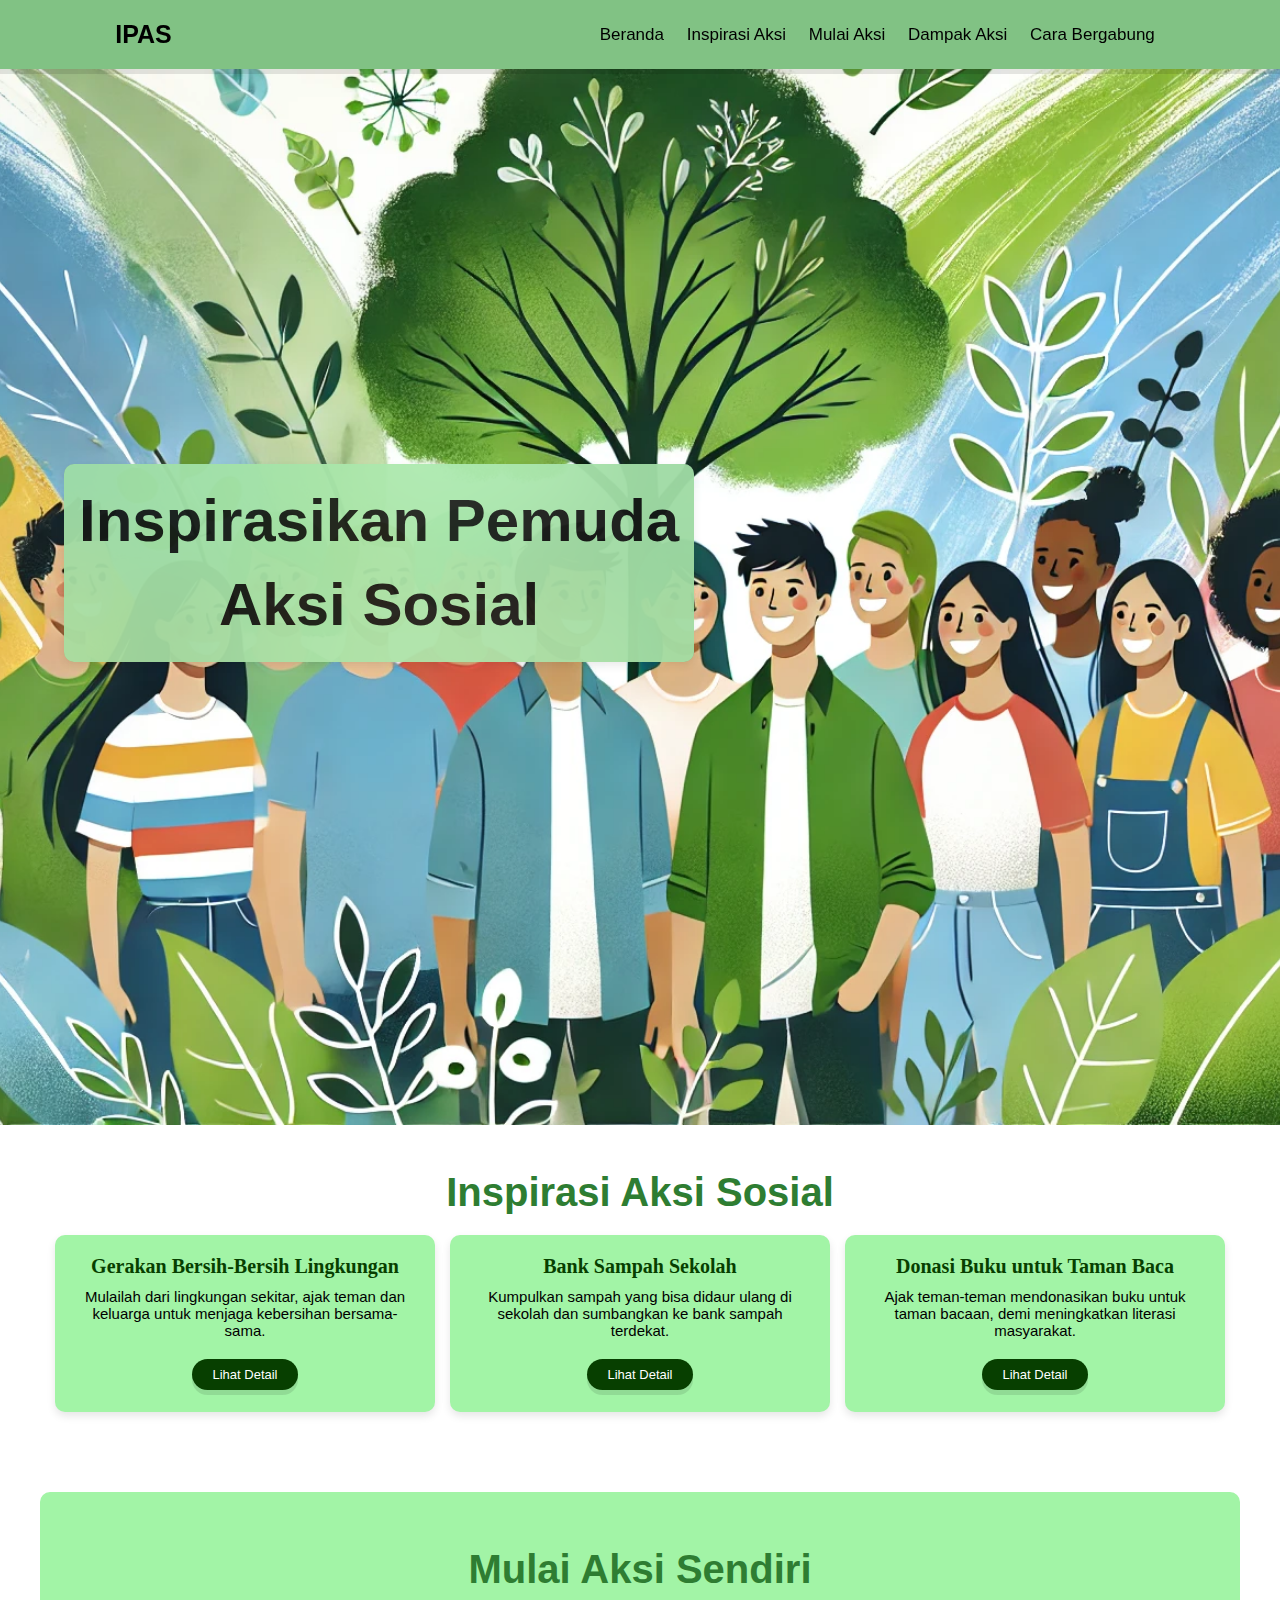
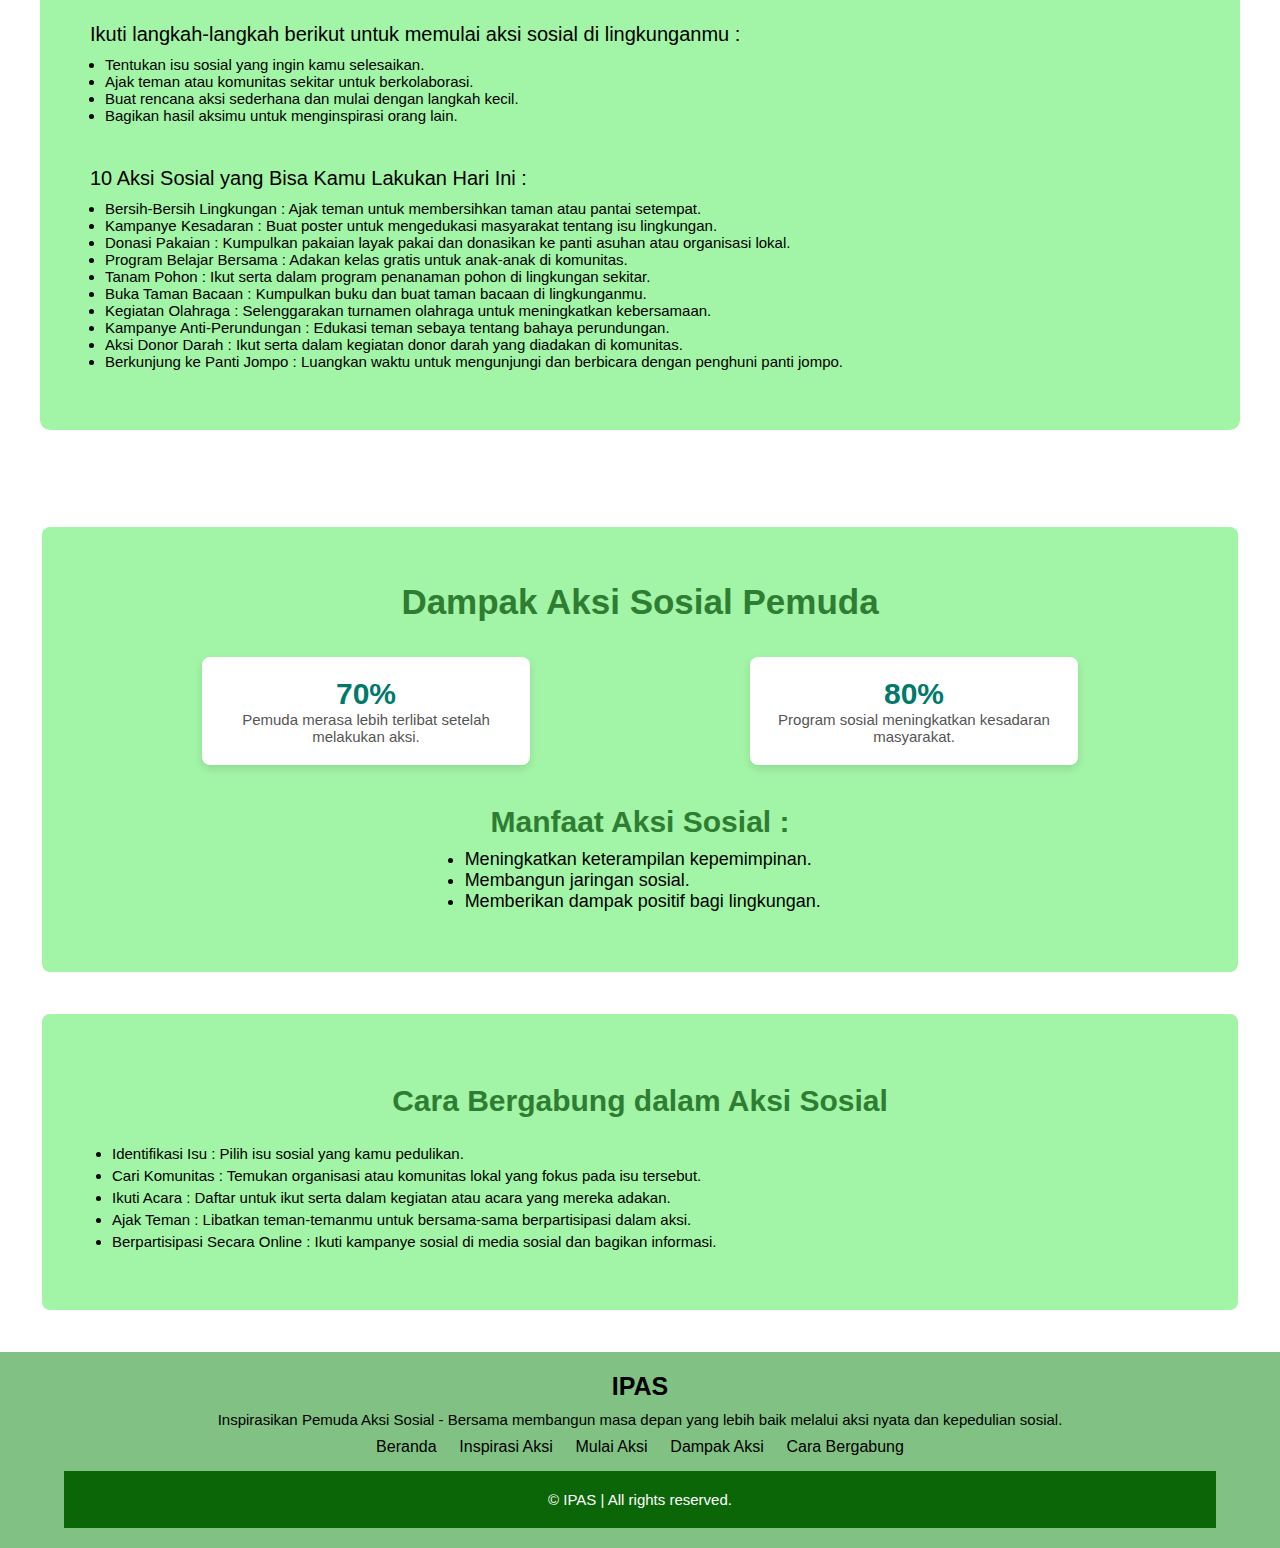
<file: index.html>
<!DOCTYPE html>
<html lang="en">
<head>
    <meta charset="UTF-8">
    <meta name="viewport" content="width=device-width, initial-scale=1.0">
    <title>IPAS</title>
    <link rel="stylesheet" href="style.css">
</head>
<body>
    
    <header class="header">
        <a href="" class="title">IPAS</a>
        <nav class="navbar">
            <a href="#home">Beranda</a>
            <a href="#actions">Inspirasi Aksi</a>
            <a href="#start">Mulai Aksi</a>
            <a href="#dampak">Dampak Aksi</a>
            <a href="#join">Cara Bergabung</a>
        </nav>
    </header>

    <section class="home" id="home">

        <div class="content">
            <h3>Inspirasikan Pemuda<br>
            Aksi Sosial</h3>
        </div>

    </section>

<!-- Inspirasi Aksi Section -->
    <section id="actions" class="section">
        <h2>Inspirasi Aksi Sosial</h2>
        <div class="card-container">
          <div class="card">
            <h3>Gerakan Bersih-Bersih Lingkungan</h3>
            <p>Mulailah dari lingkungan sekitar, ajak teman dan keluarga untuk menjaga kebersihan bersama-sama.</p>
            <a href="./pages/gerakan.html" class="btn">Lihat Detail</a>
          </div>
          <div class="card">
            <h3>Bank Sampah Sekolah</h3>
            <p>Kumpulkan sampah yang bisa didaur ulang di sekolah dan sumbangkan ke bank sampah terdekat.</p>
            <a href="./pages/bank.html" class="btn">Lihat Detail</a>
          </div>
          <div class="card">
            <h3>Donasi Buku untuk Taman Baca</h3>
            <p>Ajak teman-teman mendonasikan buku untuk taman bacaan, demi meningkatkan literasi masyarakat.</p>
            <a href="./pages/donasi.html" class="btn">Lihat Detail</a>
          </div>
        </div>
      </section>

    <section id="start" class="section">
        <div class="starts">
            <h2>Mulai Aksi Sendiri</h2>
            <br>
            <p>Ikuti langkah-langkah berikut untuk memulai aksi sosial di lingkunganmu :</p>
            <ul>
                <li>Tentukan isu sosial yang ingin kamu selesaikan.</li>
                <li>Ajak teman atau komunitas sekitar untuk berkolaborasi.</li>
                <li>Buat rencana aksi sederhana dan mulai dengan langkah kecil.</li>
                <li>Bagikan hasil aksimu untuk menginspirasi orang lain.</li>
            </ul>
            <br><br><br>

            <p>10 Aksi Sosial yang Bisa Kamu Lakukan Hari Ini :</p>
            <ul>
                <li>Bersih-Bersih Lingkungan : Ajak teman untuk membersihkan taman atau pantai setempat.</li>
                <li>Kampanye Kesadaran : Buat poster untuk mengedukasi masyarakat tentang isu lingkungan.</li>
                <li>Donasi Pakaian : Kumpulkan pakaian layak pakai dan donasikan ke panti asuhan atau organisasi lokal.</li>
                <li>Program Belajar Bersama : Adakan kelas gratis untuk anak-anak di komunitas.</li>
                <li>Tanam Pohon : Ikut serta dalam program penanaman pohon di lingkungan sekitar.</li>
                <li>Buka Taman Bacaan : Kumpulkan buku dan buat taman bacaan di lingkunganmu.</li>
                <li>Kegiatan Olahraga : Selenggarakan turnamen olahraga untuk meningkatkan kebersamaan.</li>
                <li>Kampanye Anti-Perundungan : Edukasi teman sebaya tentang bahaya perundungan.</li>
                <li>Aksi Donor Darah : Ikut serta dalam kegiatan donor darah yang diadakan di komunitas.</li>
                <li>Berkunjung ke Panti Jompo : Luangkan waktu untuk mengunjungi dan berbicara dengan penghuni panti jompo.</li>
            </ul>
        </div>
    </section>

    <section class="infographic" id="dampak">
        <h2>Dampak Aksi Sosial Pemuda</h2>
        <div class="stats">
            <div class="stat">
                <h3>70%</h3>
                <p>Pemuda merasa lebih terlibat setelah melakukan aksi.</p>
            </div>
            <div class="stat">
                <h3>80%</h3>
                <p>Program sosial meningkatkan kesadaran masyarakat.</p>
            </div>
        </div>
        <div class="points">
            <h3>Manfaat Aksi Sosial :</h3>
            <ul>
                <li>Meningkatkan keterampilan kepemimpinan.</li>
                <li>Membangun jaringan sosial.</li>
                <li>Memberikan dampak positif bagi lingkungan.</li>
            </ul>
        </div>
    </section>
    
    <section class="join" id="join">
        <h2>Cara Bergabung dalam Aksi Sosial</h2>
        <ol>
            <br>
            <li>Identifikasi Isu : Pilih isu sosial yang kamu pedulikan.</li>
            <li>Cari Komunitas : Temukan organisasi atau komunitas lokal yang fokus pada isu tersebut.</li>
            <li>Ikuti Acara : Daftar untuk ikut serta dalam kegiatan atau acara yang mereka adakan.</li>
            <li>Ajak Teman : Libatkan teman-temanmu untuk bersama-sama berpartisipasi dalam aksi.</li>
            <li>Berpartisipasi Secara Online : Ikuti kampanye sosial di media sosial dan bagikan informasi.</li>
        </ol>
    </section>
    
    <footer class="footer">
        <div class="footer-content">
            <h3>IPAS</h3>
            <p>Inspirasikan Pemuda Aksi Sosial - Bersama membangun masa depan yang lebih baik melalui aksi nyata dan kepedulian sosial.</p>
            <div class="footer-links">
                <a href="#home">Beranda</a>
                <a href="#actions">Inspirasi Aksi</a>
                <a href="#start">Mulai Aksi</a>
                <a href="#dampak">Dampak Aksi</a>
                <a href="#join">Cara Bergabung</a>
            </div>
        </div>
        <div class="footer-bottom">
            <p>&copy; IPAS | All rights reserved.</p>
        </div>
    </footer>    
    
</body>
</html>
</file>
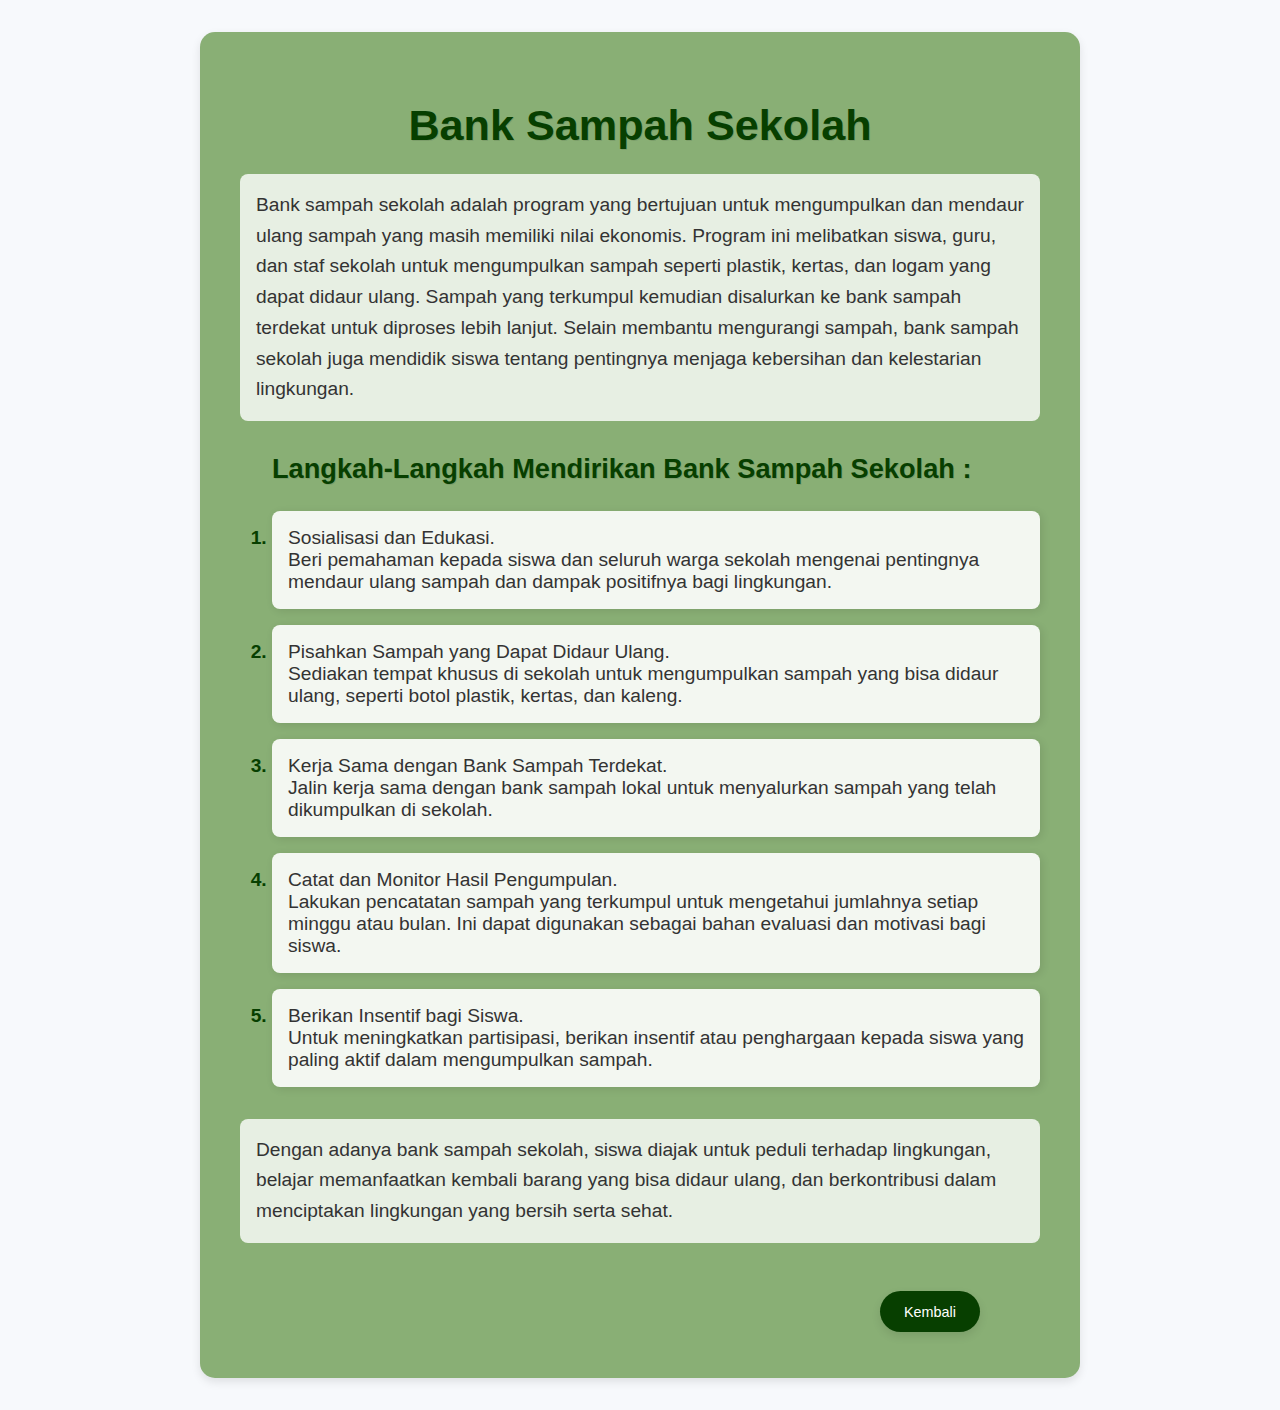
<file: pages/bank.html>
<!DOCTYPE html>
<html lang="en">
<head>
    <meta charset="UTF-8">
    <meta name="viewport" content="width=device-width, initial-scale=1.0">
    <title>IPAS</title>
    <link rel="stylesheet" href="pages.css">
</head>
<body>
    <div class="deskripsi">
        <h1>Bank Sampah Sekolah</h1>
        <p>Bank sampah sekolah adalah program yang bertujuan untuk mengumpulkan dan mendaur ulang sampah yang masih memiliki nilai ekonomis. Program ini melibatkan siswa, guru, dan staf sekolah untuk mengumpulkan sampah seperti plastik, kertas, dan logam yang dapat didaur ulang. Sampah yang terkumpul kemudian disalurkan ke bank sampah terdekat untuk diproses lebih lanjut. Selain membantu mengurangi sampah, bank sampah sekolah juga mendidik siswa tentang pentingnya menjaga kebersihan dan kelestarian lingkungan.
        </p>

        <h3>Langkah-Langkah Mendirikan Bank Sampah Sekolah :</h3>
        <ol>
            <li>Sosialisasi dan Edukasi.
                <br>
                Beri pemahaman kepada siswa dan seluruh warga sekolah mengenai pentingnya mendaur ulang sampah dan dampak positifnya bagi lingkungan.
            </li>
            <li>Pisahkan Sampah yang Dapat Didaur Ulang.
                <br>
                Sediakan tempat khusus di sekolah untuk mengumpulkan sampah yang bisa didaur ulang, seperti botol plastik, kertas, dan kaleng.
            </li>
            <li>Kerja Sama dengan Bank Sampah Terdekat.
                <br>
                Jalin kerja sama dengan bank sampah lokal untuk menyalurkan sampah yang telah dikumpulkan di sekolah.
            </li>
            <li>Catat dan Monitor Hasil Pengumpulan.
                <br>
                Lakukan pencatatan sampah yang terkumpul untuk mengetahui jumlahnya setiap minggu atau bulan. Ini dapat digunakan sebagai bahan evaluasi dan motivasi bagi siswa.
            </li>
            <li>Berikan Insentif bagi Siswa.
                <br>
                Untuk meningkatkan partisipasi, berikan insentif atau penghargaan kepada siswa yang paling aktif dalam mengumpulkan sampah.
            </li>
        </ol>

        <p>Dengan adanya bank sampah sekolah, siswa diajak untuk peduli terhadap lingkungan, belajar memanfaatkan kembali barang yang bisa didaur ulang, dan berkontribusi dalam menciptakan lingkungan yang bersih serta sehat.</p>

        <a href="../index.html#actions" class="btn">Kembali</a>
    </div>
</body>
</html>
</file>
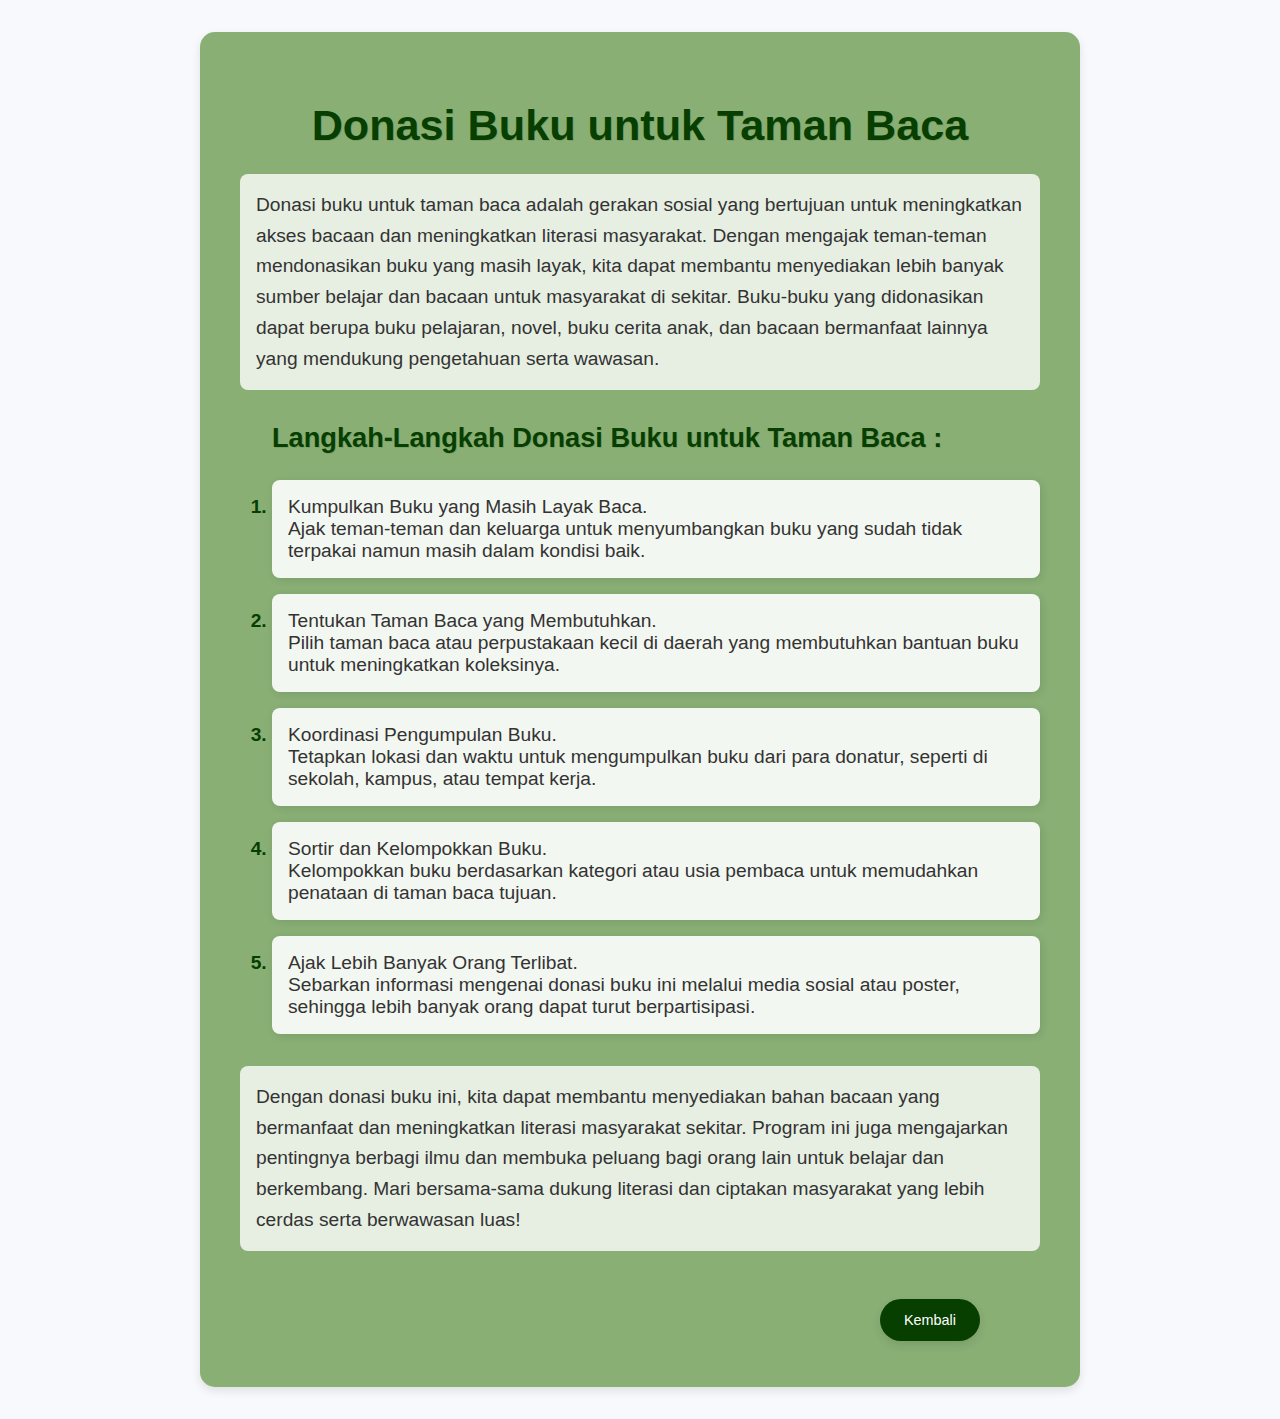
<file: pages/donasi.html>
<!DOCTYPE html>
<html lang="en">
<head>
    <meta charset="UTF-8">
    <meta name="viewport" content="width=device-width, initial-scale=1.0">
    <title>IPAS</title>
    <link rel="stylesheet" href="pages.css">
</head>
<body>
    <div class="deskripsi">
        <h1>Donasi Buku untuk Taman Baca</h1>
        <p>Donasi buku untuk taman baca adalah gerakan sosial yang bertujuan untuk meningkatkan akses bacaan dan meningkatkan literasi masyarakat. Dengan mengajak teman-teman mendonasikan buku yang masih layak, kita dapat membantu menyediakan lebih banyak sumber belajar dan bacaan untuk masyarakat di sekitar. Buku-buku yang didonasikan dapat berupa buku pelajaran, novel, buku cerita anak, dan bacaan bermanfaat lainnya yang mendukung pengetahuan serta wawasan.
        </p>

        <h3>Langkah-Langkah Donasi Buku untuk Taman Baca :</h3>
        <ol>
            <li>Kumpulkan Buku yang Masih Layak Baca.
                <br>
                Ajak teman-teman dan keluarga untuk menyumbangkan buku yang sudah tidak terpakai namun masih dalam kondisi baik. 
            </li>
            <li>Tentukan Taman Baca yang Membutuhkan.
                <br>
                Pilih taman baca atau perpustakaan kecil di daerah yang membutuhkan bantuan buku untuk meningkatkan koleksinya.
            </li>
            <li>Koordinasi Pengumpulan Buku.
                <br>
                Tetapkan lokasi dan waktu untuk mengumpulkan buku dari para donatur, seperti di sekolah, kampus, atau tempat kerja.
            </li>
            <li>Sortir dan Kelompokkan Buku.
                <br>
                Kelompokkan buku berdasarkan kategori atau usia pembaca untuk memudahkan penataan di taman baca tujuan.
            </li>
            <li>Ajak Lebih Banyak Orang Terlibat.
                <br>
                Sebarkan informasi mengenai donasi buku ini melalui media sosial atau poster, sehingga lebih banyak orang dapat turut berpartisipasi.
            </li>
        </ol>

        <p>Dengan donasi buku ini, kita dapat membantu menyediakan bahan bacaan yang bermanfaat dan meningkatkan literasi masyarakat sekitar. Program ini juga mengajarkan pentingnya berbagi ilmu dan membuka peluang bagi orang lain untuk belajar dan berkembang. Mari bersama-sama dukung literasi dan ciptakan masyarakat yang lebih cerdas serta berwawasan luas!</p>

        <a href="../index.html#actions" class="btn">Kembali</a>
    </div>
</body>
</html>
</file>
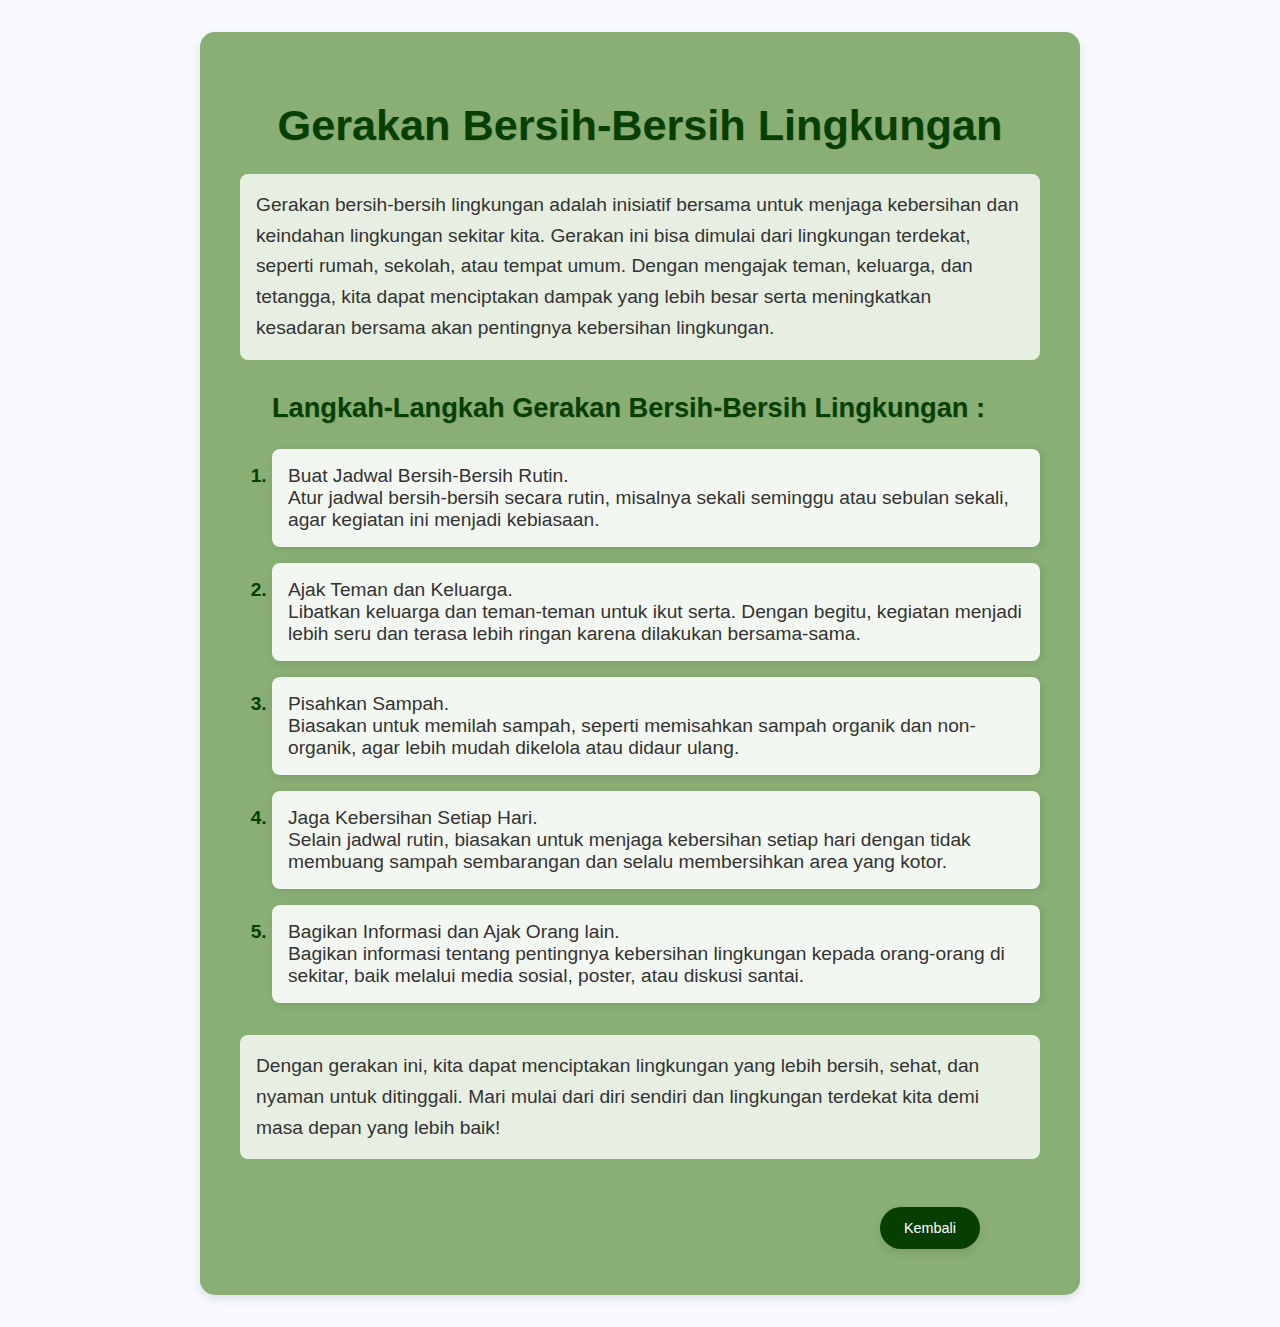
<file: pages/gerakan.html>
<!DOCTYPE html>
<html lang="en">
<head>
    <meta charset="UTF-8">
    <meta name="viewport" content="width=device-width, initial-scale=1.0">
    <title>IPAS</title>
    <link rel="stylesheet" href="pages.css">
</head>
<body>
    <div class="deskripsi">
        <h1>Gerakan Bersih-Bersih Lingkungan</h1>
        <p>Gerakan bersih-bersih lingkungan adalah inisiatif bersama untuk menjaga kebersihan dan keindahan lingkungan sekitar kita. Gerakan ini bisa dimulai dari lingkungan terdekat, seperti rumah, sekolah, atau tempat umum. Dengan mengajak teman, keluarga, dan tetangga, kita dapat menciptakan dampak yang lebih besar serta meningkatkan kesadaran bersama akan pentingnya kebersihan lingkungan.
        </p>

        <h3>Langkah-Langkah Gerakan Bersih-Bersih Lingkungan :</h3>
        <ol>
            <li>Buat Jadwal Bersih-Bersih Rutin.
                <br>Atur jadwal bersih-bersih secara rutin, misalnya sekali seminggu atau sebulan sekali, agar kegiatan ini menjadi kebiasaan.
            </li>
            <li>Ajak Teman dan Keluarga.
                <br>Libatkan keluarga dan teman-teman untuk ikut serta. Dengan begitu, kegiatan menjadi lebih seru dan terasa lebih ringan karena dilakukan bersama-sama.
            </li>
            <li>Pisahkan Sampah.
                <br>Biasakan untuk memilah sampah, seperti memisahkan sampah organik dan non-organik, agar lebih mudah dikelola atau didaur ulang.
            </li>
            <li>Jaga Kebersihan Setiap Hari.
                <br>Selain jadwal rutin, biasakan untuk menjaga kebersihan setiap hari dengan tidak membuang sampah sembarangan dan selalu membersihkan area yang kotor.
            </li>
            <li>Bagikan Informasi dan Ajak Orang lain.
                <br>Bagikan informasi tentang pentingnya kebersihan lingkungan kepada orang-orang di sekitar, baik melalui media sosial, poster, atau diskusi santai. 
            </li>
        </ol>

        <p>Dengan gerakan ini, kita dapat menciptakan lingkungan yang lebih bersih, sehat, dan nyaman untuk ditinggali. Mari mulai dari diri sendiri dan lingkungan terdekat kita demi masa depan yang lebih baik!</p>

        <a href="../index.html#actions" class="btn">Kembali</a>
    </div>
</body>
</html>
</file>
<file: style.css>
:root{
    --main: #073f00;
    --bg: #a2f4a6;
    --black:#000;
    --white: #fff;
    --font: #2e7d32;
    --box-shadow: 0 .5rem rgb(0,0,0,0.1);
}
    
*{
    font-family: 'Roboto', sans-serif;
    box-sizing: border-box;
    margin: 0; 
    padding: 0; 
    box-sizing: border-box;
    outline: none; border: none;
    text-decoration: none;
    transition: .2s linear;
}
    
html{
    font-size: 62.5%;
    overflow-x: hidden;
    scroll-behavior: smooth;
    scroll-padding-top: 4rem;
}
    
html::-webkit-scrollbar{
    width: 1rem;
}
    
html::-webkit-scrollbar-track{
    background: transparent;
}
    
html::-webkit-scrollbar-thumb{
    background: var(--main);
    border-radius: 5rem;
}
    
section{
    padding: 8rem 5%;
}

.btn{
    font-size: 1.3rem;
    display: inline-block;
    background: var(--main);
    color: var(--white);
    box-shadow: var(--box-shadow);
    border-radius: 3rem;
    padding: 0.8rem 2rem;
    margin-top: 1rem;
    z-index: 0;
    position: relative;
    overflow: hidden;
}

.btn::before{
    content: '';
    position: absolute;
    top: 0;
    height: 100%;
    width: 0%;
    background: #357e4a;
    z-index: -1;
    transition: .3s linear;
    left: 0;
}

.btn:hover::before{
    width: 100%;
}
    
.header{
    position: fixed;
    top: 0; left: 0; right: 0;
    z-index: 1000;
    background: #81c284;
    box-shadow: var(--box-shadow);
    display: flex;
    align-items: center;
    justify-content: space-between;
    padding: 2rem 9%;
}

.header .title{
    font-size: 2.5rem;
    font-weight: bolder;
    color: var(--black);
}
    
.header .navbar a{
    font-size: 1.7rem;
    color: var(--black);
    margin: 0 1rem;
}
    
.header .navbar a:hover{
    color: var(--white);
}

.home{
    min-height: 125vh;
    display: flex;
    align-items: center;
    background: url(awalan.webp) no-repeat;
    background-size: cover;
    background-position: top;
}

.home .content{
    background-color: #a7eaaa;
    max-width: 80rem;
    backdrop-filter: blur(50px);
    opacity: 80%;
    padding : 15px;
    border-radius: 10px;
    box-shadow: 0 4px 10px rgba(0, 0, 0, 0.1);
    text-align: center;
}

.home .content h3{
    color: var(--black);
    font-size: 6rem;
    line-height: 1.4;
    font-weight: bold;
}

.section {
    padding: 2.5rem 1rem;
    text-align: center;
}
  
h2 {
    font-size: 4rem;
    margin-bottom: 1.5rem;
    color: var(--font);
    margin: 20px;
}

.card-container {
    display: flex;
    flex-wrap: wrap;
    justify-content: center;
    gap: 1.5rem;
}
  
.card, .story {
    background: var(--bg);
    border-radius: 10px;
    padding: 2rem;
    box-shadow: 0 4px 8px rgba(0, 0, 0, 0.1);
    max-width: 380px;
    transition: transform 0.3s ease;
}
  
.card:hover, .story:hover {
    transform: scale(1.05);
}
  
.card h3, .story h3 {
    color: var(--main);
    margin-bottom: 1rem;
    font-size: 2rem;
    font-family: serif;
}
  
.card p, .story p {
    color: black;
    font-size: 1.5rem;
    margin-bottom: 1rem;
}

ul, ol {
    list-style-type: disc;
    margin: 1rem 0;
    padding-left: 1.5rem;
    text-align: left;
    font-size: 1.5rem;
    color: black;
}

.starts {
    background: var(--bg);
    border-radius: 10px;
    color: white;
    margin: 3rem;
    padding: 5rem;
}

.starts h2{
    color: var(--font);
    margin-top: 5px;
}
  
.starts p {
    font-size: 2rem;
    color: black;
    text-align: left;
}

.infographic {
    background-color: var(--bg);
    border-radius: 8px;
    padding: 2rem;
    text-align: center;
    margin: 4.2rem;
    padding: 5rem;
}

.infographic h2 {
    font-size: 3.5rem;
    color: var(--font);
    margin-bottom: 1.5rem;
    margin-top: 5px;
}

.stats {
    display: flex;
    justify-content: space-around;
    margin-bottom: 2rem;
}

.stat {
    background: white;
    border-radius: 8px;
    padding: 1rem;
    box-shadow: 0 4px 8px rgba(0, 0, 0, 0.1);
    width: 30%;
    padding: 2rem 2rem;
    margin: 2rem;
}

.stat h3 {
    font-size: 3rem;
    color: #00796b;
}

.stat p {
    color: #555;
    font-size: 15px;
}

.points {
    text-align: center;
    font-size: 1.5rem;
}

.points h3 {
    font-size: 30px;
    margin-bottom: 1rem;
    color: var(--font);
}

.points ul {
    list-style-type: disc;
    padding-left: 34%;
    font-size: 18px;
}

.actions, .join {
    background-color: var(--bg);
    border-radius: 8px;
    margin: 4.2rem;
    padding: 5rem;
}

.join h2 {
    color: var(--font);
    margin-bottom: 1rem;
    font-size: 3rem;
    text-align: center;
}

.join ol {
    padding-left: 20px;
    font-size: 1.5rem;
}

.join li {
    margin-bottom: 0.5rem;
    color: black;
}

.footer {
    background: #81c284;
    color: black;
    padding: 2rem 5%;
    text-align: center;
}

.footer-content {
    margin-bottom: 1.5rem;
}

.footer h3 {
    font-size: 2.5rem;
    font-weight: bold;
}

.footer p {
    font-size: 1.5rem;
    margin: 1rem 0;
}

.footer-links {
    margin-top: 1rem;
}

.footer-links a {
    font-size: 1.6rem;
    color: black;
    margin: 0 1rem;
    text-decoration: none;
    transition: color 0.3s;
}

.footer-links a:hover {
    color: var(--white);
}

.footer-bottom {
    background: #0b6607;
    padding: 1rem;
    color: var(--white);
    font-size: 1.2rem;
}
</file>
<file: pages/pages.css>
:root {
    --main-color: #073f00;
    --text-dark: #333;
    --box-shadow: 0 4px 10px rgba(0, 0, 0, 0.1);
}

body {
    font-family: 'Roboto', sans-serif;
    background-color: #f7f9fc;
    color: var(--text-dark);
    margin: 0;
    padding: 0;
    font-size: 1.6rem;
    display: flex;
    align-items: center;
    justify-content: center;
}

.deskripsi {
    max-width: 800px;
    background: #89af75;
    border-radius: 15px;
    box-shadow: var(--box-shadow);
    padding: 2.5rem;
    margin: 2rem;
    text-align: left;
    overflow: hidden;
    position: relative;
}

.deskripsi::before {
    content: "";
    position: absolute;
    top: 0;
    left: 0;
    width: 100%;
    height: 100%;
    opacity: 0.2;
    z-index: -1;
}

.deskripsi h1 {
    font-size: 2.7rem;
    color: var(--main-color);
    margin-bottom: 1.5rem;
    text-align: center;
    text-shadow: 1px 1px rgba(0, 0, 0, 0.1);
}

.deskripsi p {
    font-size: 1.2rem;
    color: var(--text-dark);
    line-height: 1.6;
    margin-bottom: 2rem;
    background-color: rgba(255, 255, 255, 0.8);
    padding: 1rem;
    border-radius: 8px;
}

.deskripsi h3 {
    font-size: 1.7rem;
    color: var(--main-color);
    margin-bottom: 1rem;
    padding-left: 2rem;
    text-shadow: 1px 1px rgba(0, 0, 0, 0.1);
}

.deskripsi ol {
    padding-left: 2rem;
    margin-bottom: 2rem;
}

.deskripsi ol li {
    margin-bottom: 1rem;
    font-size: 1.2rem;
    color: var(--text-dark);
    background: rgba(255, 255, 255, 0.9);
    padding: 1rem;
    border-radius: 8px;
    transition: transform 0.3s ease, background 0.3s ease;
    box-shadow: 2px 2px 8px rgba(0, 0, 0, 0.1);
}

.deskripsi ol li:hover {
    transform: translateX(10px);
    background: var(--main-color);
    color: #fff;
}

.deskripsi ol li::marker {
    color: var(--main-color);
    font-weight: bold;
}

.btn{
    font-size: 0.9rem;
    display: inline-block;
    background: var(--main-color);
    color: white;
    box-shadow: var(--box-shadow);
    border-radius: 3rem;
    padding: 0.8rem 1.5rem;
    margin-top: 1rem;
    z-index: 0;
    position: relative;
    overflow: hidden;
    margin-left: 80%;
    text-decoration: none;
}

.btn::before{
    content: '';
    position: absolute;
    top: 0;
    height: 100%;
    width: 0%;
    background: #357e4a;
    z-index: -1;
    transition: .3s linear;
    left: 0;
}

.btn:hover::before{
    width: 100%;
}
</file>
